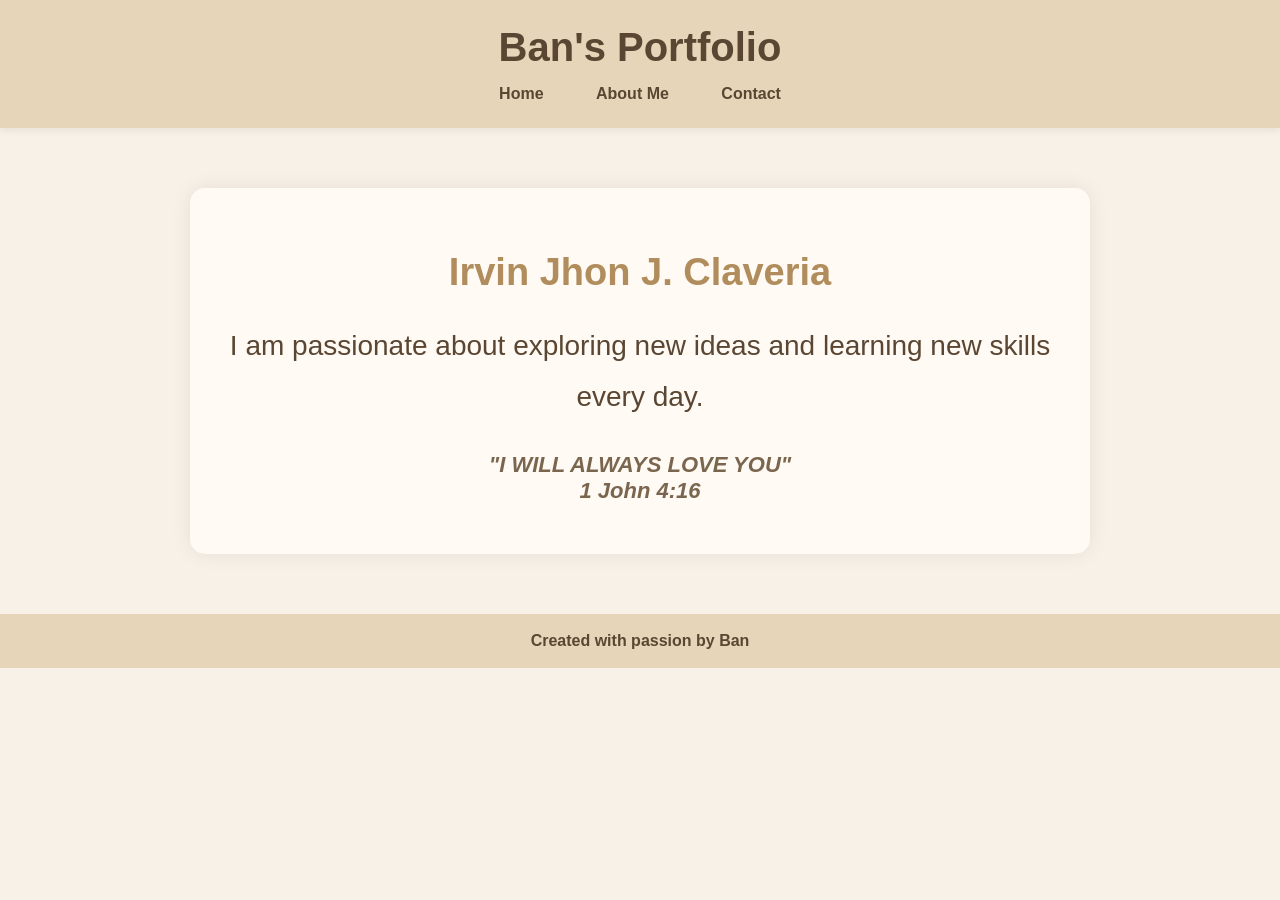
<file: index.html>
<!DOCTYPE html>
<html lang="en">
<head>
<meta charset="UTF-8">
<meta name="viewport" content="width=device-width, initial-scale=1.0">
<title>Ban's Portfolio</title>

<style>
*{
    margin:0;
    padding:0;
    box-sizing:border-box;
}

body{
    font-family:Arial, sans-serif;
    background:#f8f1e7;
    color:#5a4632;
}

header{
    background:#e6d5b8;
    text-align:center;
    padding:25px 15px;
    box-shadow:0 2px 8px rgba(0,0,0,0.08);
}

header h1{
    font-size:40px;
    margin-bottom:15px;
    font-weight:900;
}

nav a{
    text-decoration:none;
    color:#5a4632;
    font-weight:bold;
    margin:0 10px;
    padding:8px 14px;
    border-radius:6px;
    transition:0.3s;
}

nav a:hover{
    background:#d8c3a5;
    color:#000;
}

.content{
    max-width:900px;
    margin:60px auto;
    background:#fffaf3;
    padding:50px 30px;
    border-radius:15px;
    text-align:center;
    box-shadow:0 0 20px rgba(0,0,0,0.08);
}

.intro{
    font-size:28px;
    line-height:1.8;
    margin-bottom:30px;
}

.name{
    display:block;
    font-size:38px;
    font-weight:900;
    color:#b18d5d;
    margin-bottom:15px;
}

.quote{
    font-size:22px;
    font-style:italic;
    color:#7a654e;
    font-weight:bold;
}

footer{
    text-align:center;
    background:#e6d5b8;
    padding:18px;
    margin-top:50px;
    font-weight:bold;
}

@media(max-width:768px){

header h1{
    font-size:30px;
}

nav a{
    display:block;
    margin:8px auto;
    width:160px;
}

.content{
    margin:30px 15px;
    padding:30px 20px;
}

.intro{
    font-size:22px;
}

.name{
    font-size:30px;
}

.quote{
    font-size:18px;
}

}
</style>

</head>

<body>

<header>
    <h1>Ban's Portfolio</h1>

    <nav>
        <a href="index.html">Home</a>
        <a href="about me.html">About Me</a>
        <a href="contact.html">Contact</a>
    </nav>
</header>

<section class="content">

    <p class="intro">
        <span class="name">Irvin Jhon J. Claveria</span>
        I am passionate about exploring new ideas and learning new skills every day.
    </p>

    <p class="quote">
        "I WILL ALWAYS LOVE YOU" <br>
        1 John 4:16
    </p>

</section>

<footer>
    <p>Created with passion by Ban</p>
</footer>

</body>
</html>
</file>
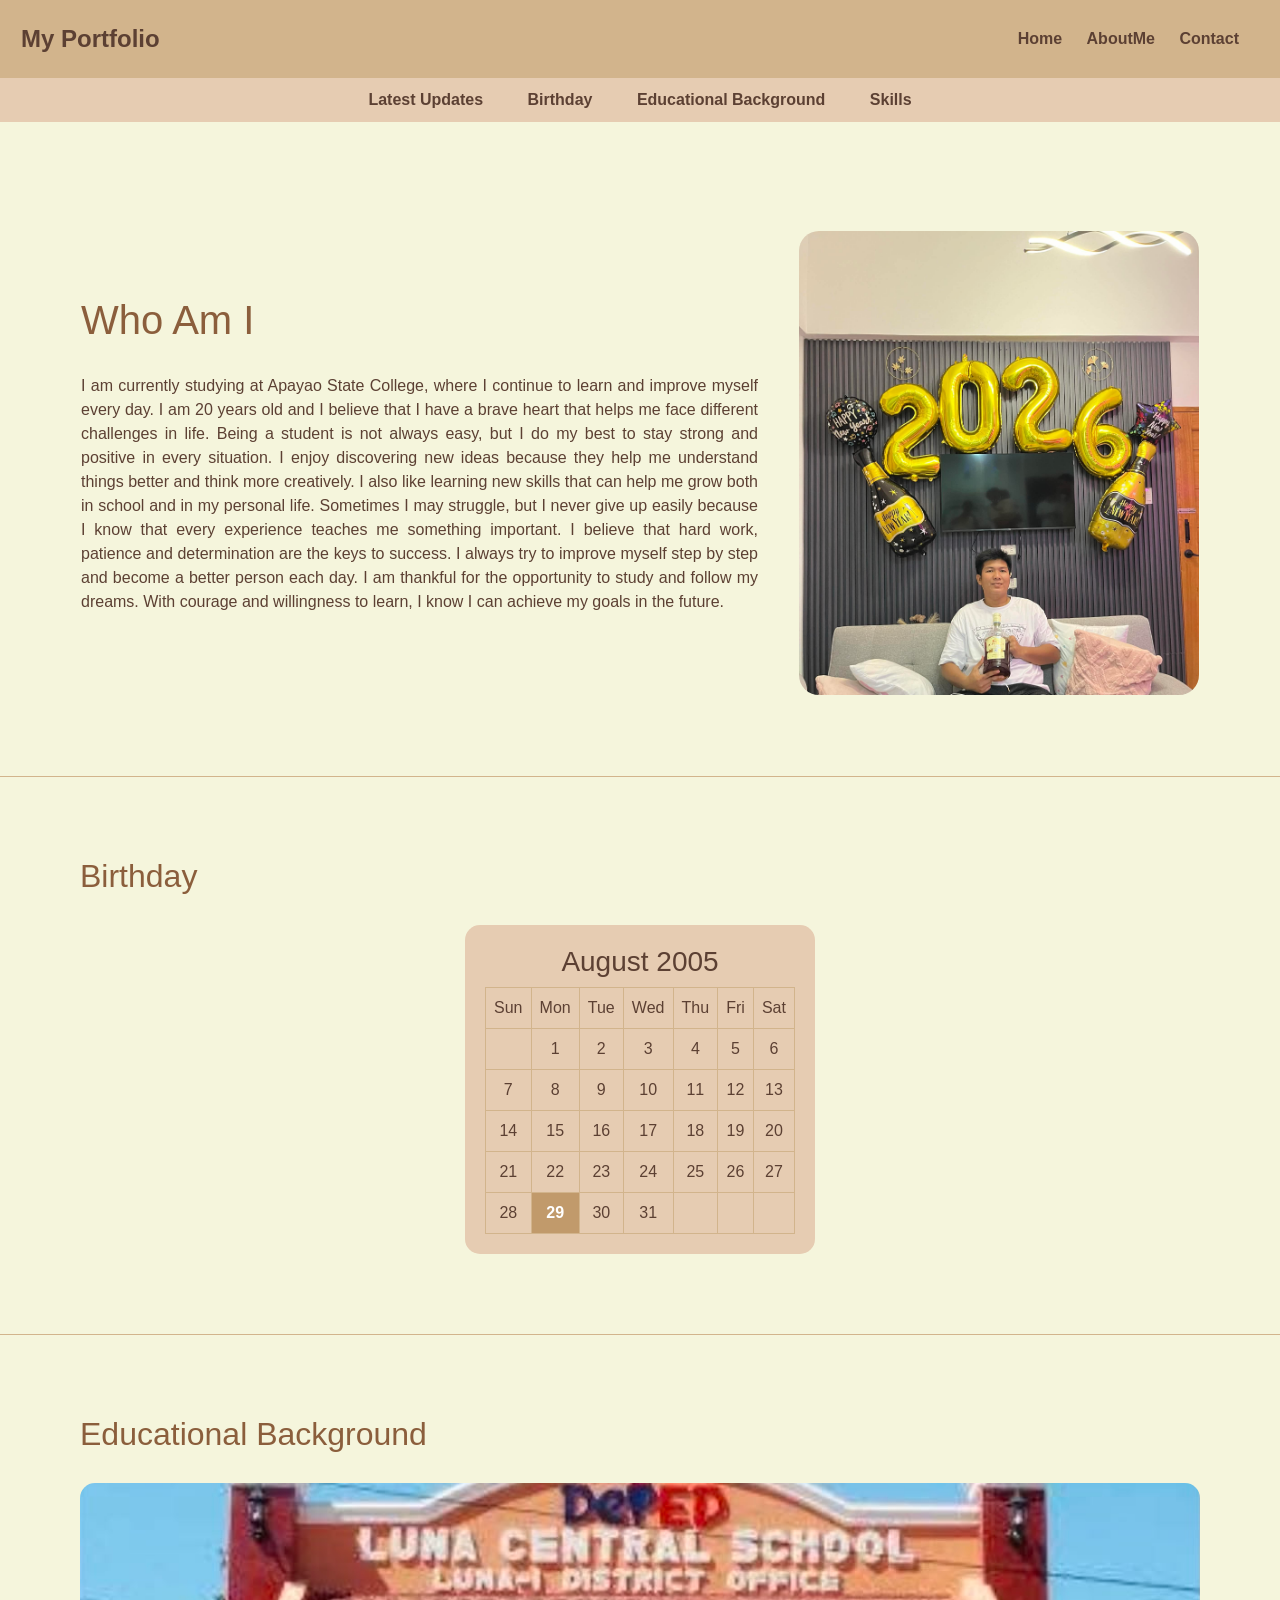
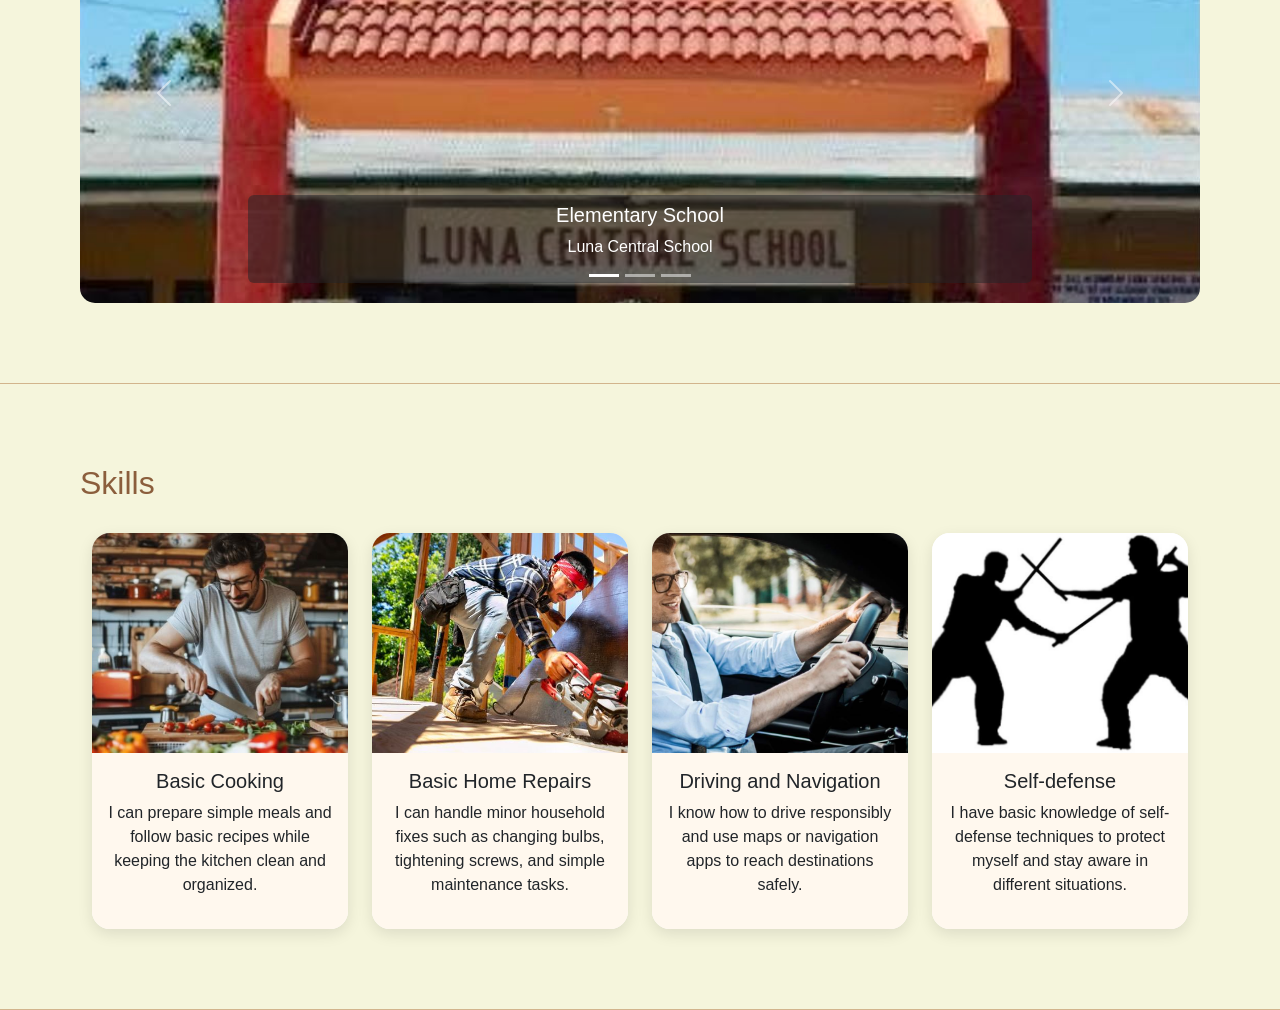
<file: about me.html>
<!DOCTYPE html>
<html lang="en">
<head>
<meta charset="UTF-8">
<meta name="viewport" content="width=device-width, initial-scale=1">
<title>About Me</title>

<link href="bootstrap-5.3.8-dist/css/bootstrap.min.css" rel="stylesheet">

<style>

html{
scroll-behavior:smooth;
}

body{
margin:0;
font-family:Arial,sans-serif;
background:#f5f5dc;
color:#5c4033;
padding-top:150px;
}

header{
background:#d2b48c;
padding:20px;
position:fixed;
top:0;
left:0;
width:100%;
z-index:1000;
}

header table{
width:100%;
}

.logo{
font-size:24px;
font-weight:bold;
color:#5c4033;
}

nav ul{
list-style:none;
margin:0;
padding:0;
}

nav ul li{
display:inline;
margin-right:20px;
}

nav ul li a{
text-decoration:none;
color:#5c4033;
font-weight:bold;
}

.sub-menu{
background:#e6ccb2;
padding:10px;
text-align:center;
position:fixed;
top:78px;
left:0;
width:100%;
z-index:999;
}

.sub-menu ul{
list-style:none;
margin:0;
padding:0;
}

.sub-menu ul li{
display:inline;
margin:0 20px;
}

.sub-menu ul li a{
text-decoration:none;
color:#5c4033;
font-weight:bold;
}

section{
padding:80px;
border-bottom:1px solid #d2b48c;
}

h1,h2{
color:#8b5e3c;
margin-bottom:30px;
}

.about-table{
width:100%;
}

.about-text{
padding-right:40px;
text-align:justify;
}

.about-image img{
width:400px;
border-radius:20px;
}

.calendar{
margin:auto;
width:350px;
background:#e6ccb2;
padding:20px;
border-radius:15px;
}

.calendar table{
width:100%;
text-align:center;
border-collapse:collapse;
}

.calendar td{
padding:8px;
border:1px solid #d2b48c;
}

.birthday{
background:#c19a6b;
color:white;
font-weight:bold;
}

.carousel-item img{
height:420px;
object-fit:cover;
border-radius:15px;
}

.skill-card{
border:none;
border-radius:18px;
overflow:hidden;
box-shadow:0 5px 15px rgba(0,0,0,0.1);
transition:0.3s;
height:100%;
}

.skill-card:hover{
transform:translateY(-8px);
}

.skill-card img{
height:220px;
object-fit:cover;
}

.skill-card .card-body{
background:#fff8ee;
}

</style>
</head>

<body>

<header>
<table>
<tr>
<td class="logo">My Portfolio</td>
<td align="right">
<nav>
<ul>
<li><a href="index.html">Home</a></li>
<li><a href="about me.html">AboutMe</a></li>
<li><a href="contact.html">Contact</a></li>
</ul>
</nav>
</td>
</tr>
</table>
</header>

<div class="sub-menu">
<ul>
<li><a href="#Latest">Latest Updates</a></li>
<li><a href="#Birthday">Birthday</a></li>
<li><a href="#Educational">Educational Background</a></li>
<li><a href="#Skills">Skills</a></li>
</ul>
</div>

<section id="Latest">
<table class="about-table">
<tr>
<td class="about-text">
<h1>Who Am I</h1>
<p>
I am currently studying at Apayao State College, where I continue to learn and improve myself every day. I am 20 years old and I believe that I have a brave heart that helps me face different challenges in life. Being a student is not always easy, but I do my best to stay strong and positive in every situation. I enjoy discovering new ideas because they help me understand things better and think more creatively. I also like learning new skills that can help me grow both in school and in my personal life. Sometimes I may struggle, but I never give up easily because I know that every experience teaches me something important. I believe that hard work, patience and determination are the keys to success. I always try to improve myself step by step and become a better person each day. I am thankful for the opportunity to study and follow my dreams. With courage and willingness to learn, I know I can achieve my goals in the future.
</p>
</td>

<td class="about-image">
<img src="pic1.jpg" alt="My Photo">
</td>
</tr>
</table>
</section>

<section id="Birthday">
<h2>Birthday</h2>

<div class="calendar">
<h3 align="center">August 2005</h3>

<table>
<tr>
<td>Sun</td><td>Mon</td><td>Tue</td><td>Wed</td>
<td>Thu</td><td>Fri</td><td>Sat</td>
</tr>

<tr>
<td></td><td>1</td><td>2</td><td>3</td>
<td>4</td><td>5</td><td>6</td>
</tr>

<tr>
<td>7</td><td>8</td><td>9</td><td>10</td>
<td>11</td><td>12</td><td>13</td>
</tr>

<tr>
<td>14</td><td>15</td><td>16</td><td>17</td>
<td>18</td><td>19</td><td>20</td>
</tr>

<tr>
<td>21</td><td>22</td><td>23</td><td>24</td>
<td>25</td><td>26</td><td>27</td>
</tr>

<tr>
<td>28</td><td class="birthday">29</td><td>30</td><td>31</td>
<td></td><td></td><td></td>
</tr>

</table>
</div>
</section>

<section id="Educational">
<h2>Educational Background</h2>

<div id="schoolCarousel" class="carousel slide" data-bs-ride="carousel">

<div class="carousel-indicators">
<button type="button" data-bs-target="#schoolCarousel" data-bs-slide-to="0" class="active"></button>
<button type="button" data-bs-target="#schoolCarousel" data-bs-slide-to="1"></button>
<button type="button" data-bs-target="#schoolCarousel" data-bs-slide-to="2"></button>
</div>

<div class="carousel-inner">

<div class="carousel-item active">
<a href="Elementary.html">
<img src="Central.jpg" class="d-block w-100" alt="">
</a>
<div class="carousel-caption bg-dark bg-opacity-50 rounded p-2">
<h5>Elementary School</h5>
<p>Luna Central School</p>
</div>
</div>

<div class="carousel-item">
<a href="HighSchool.html">
<img src="sec.jpg" class="d-block w-100" alt="">
</a>
<div class="carousel-caption bg-dark bg-opacity-50 rounded p-2">
<h5>High School</h5>
<p>Luna National High School</p>
</div>
</div>

<div class="carousel-item">
<a href="College.html">
<img src="ASC.jpg" class="d-block w-100" alt="">
</a>
<div class="carousel-caption bg-dark bg-opacity-50 rounded p-2">
<h5>College</h5>
<p>Apayao State College</p>
</div>
</div>

</div>

<button class="carousel-control-prev" type="button" data-bs-target="#schoolCarousel" data-bs-slide="prev">
<span class="carousel-control-prev-icon"></span>
</button>

<button class="carousel-control-next" type="button" data-bs-target="#schoolCarousel" data-bs-slide="next">
<span class="carousel-control-next-icon"></span>
</button>

</div>
</section>

<section id="Skills">
<h2>Skills</h2>

<div class="container">
<div class="row g-4">

<div class="col-md-6 col-lg-3">
<div class="card skill-card">
<img src="skill1.jpg" class="card-img-top">
<div class="card-body text-center">
<h5>Basic Cooking</h5>
<p>I can prepare simple meals and follow basic recipes while keeping the kitchen clean and organized.</p>
</div>
</div>
</div>

<div class="col-md-6 col-lg-3">
<div class="card skill-card">
<img src="skill2.jpg" class="card-img-top">
<div class="card-body text-center">
<h5>Basic Home Repairs</h5>
<p>I can handle minor household fixes such as changing bulbs, tightening screws, and simple maintenance tasks.</p>
</div>
</div>
</div>

<div class="col-md-6 col-lg-3">
<div class="card skill-card">
<img src="skill3.jpg" class="card-img-top">
<div class="card-body text-center">
<h5>Driving and Navigation</h5>
<p>I know how to drive responsibly and use maps or navigation apps to reach destinations safely.</p>
</div>
</div>
</div>

<div class="col-md-6 col-lg-3">
<div class="card skill-card">
<img src="skill4.jpg" class="card-img-top">
<div class="card-body text-center">
<h5>Self-defense</h5>
<p>I have basic knowledge of self-defense techniques to protect myself and stay aware in different situations.</p>
</div>
</div>
</div>

</div>
</div>

</section>

<script src="bootstrap-5.3.8-dist/js/bootstrap.bundle.min.js"></script>

</body>
</html>
</file>
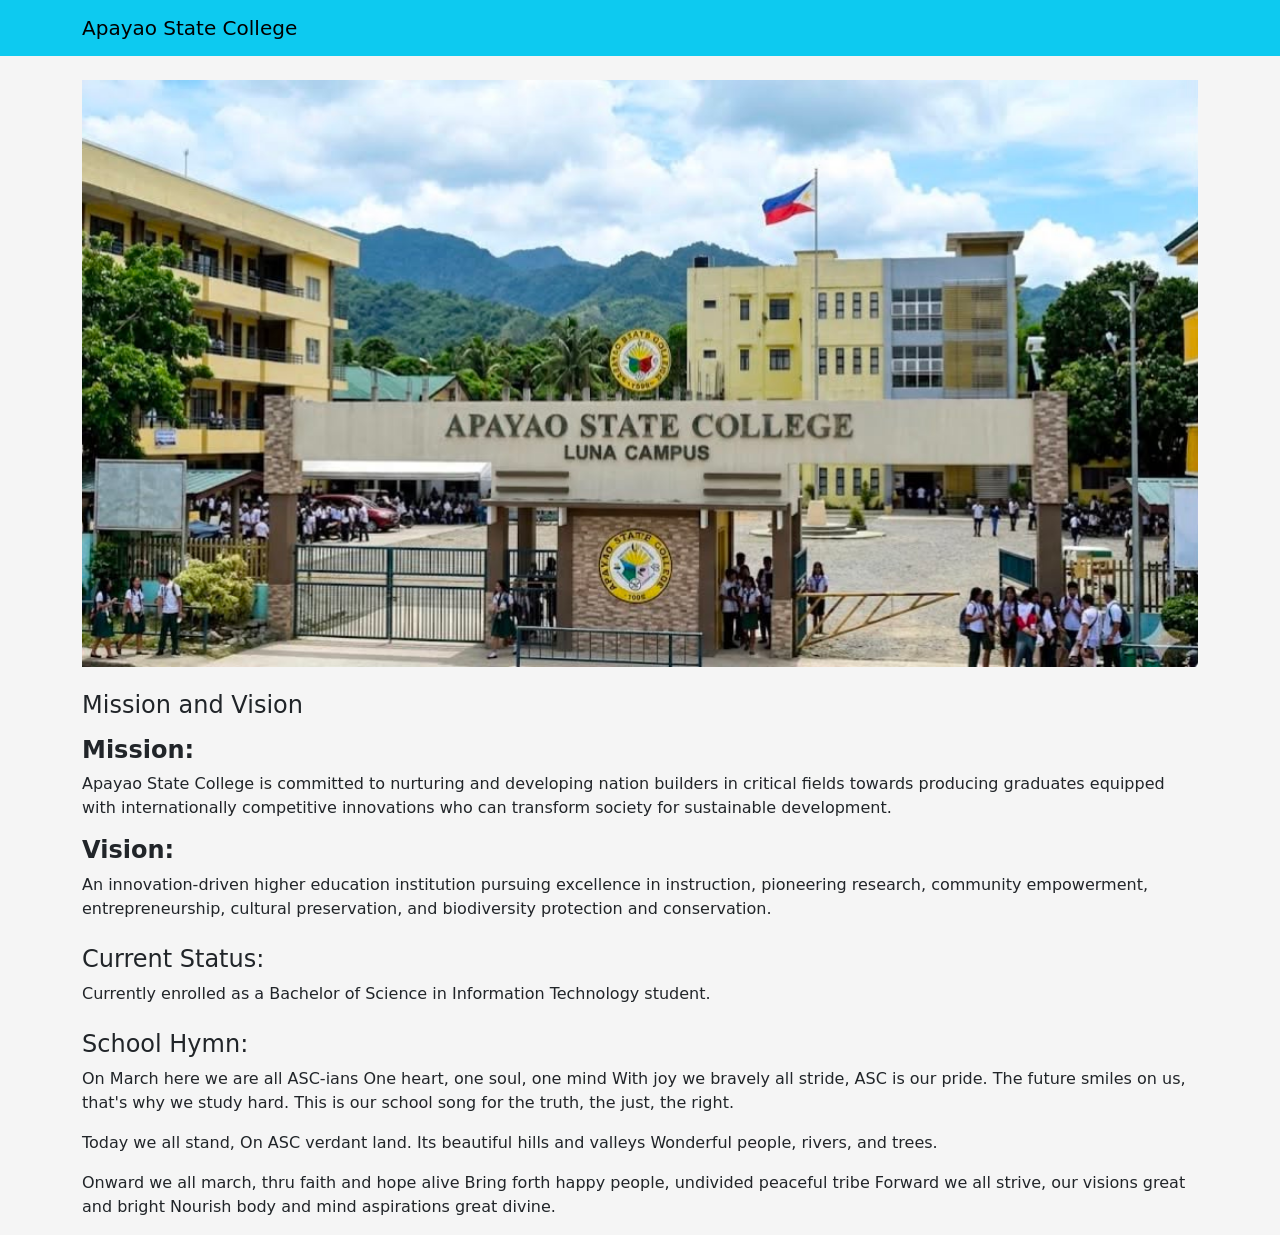
<file: College.html>
<!DOCTYPE html>
<html>
<head>
    <title>College</title>
    <link rel="stylesheet" href="bootstrap-5.3.8-dist/css/bootstrap.css">

    <style>
        body { background-color: whitesmoke; }
        
  
    </style>
</head>

<body>

<nav class="navbar navbar-light bg-info">
    <div class="container">
        <span class="navbar-brand">Apayao State College</span>
    </div>
</nav>

<div class="container mt-4">

    <img src="ASC.jpg " class="img-fluid w-100">

    <h4 class="mt-4">Mission and Vision</h4>
    <p><b><h4>Mission:</h4>
    </b>Apayao State College is committed to nurturing and developing nation builders in critical fields towards producing graduates equipped with internationally competitive innovations who can transform society for sustainable development.</p>
    <p><b><h4>Vision:</h4>
    </b>An innovation-driven higher education institution  pursuing excellence in instruction, pioneering research,  community empowerment, entrepreneurship, cultural preservation, and biodiversity protection and conservation.</p>

    <h4 class="mt-4">Current Status:</h4>
    <p>Currently enrolled as a Bachelor of Science in Information Technology student.</p>

    <h4 class="mt-4">School Hymn:</h4>
    <p >On March here we are all ASC-ians
        One heart, one soul, one mind
        With joy we bravely all stride, ASC is our pride.
        The future smiles on us, that's why we study hard.
        This is our school song for the truth, the just, the right.</p>
        <p >
        Today we all stand, On ASC verdant land.
        Its beautiful hills and valleys
        Wonderful people, rivers, and trees.</p>
        <p >
        Onward we all march, thru faith and hope alive
        Bring forth happy people, undivided peaceful tribe
        Forward we all strive, our visions great and bright
        Nourish body and mind aspirations great divine.
</p>

</div>

</body>
</html>
</file>
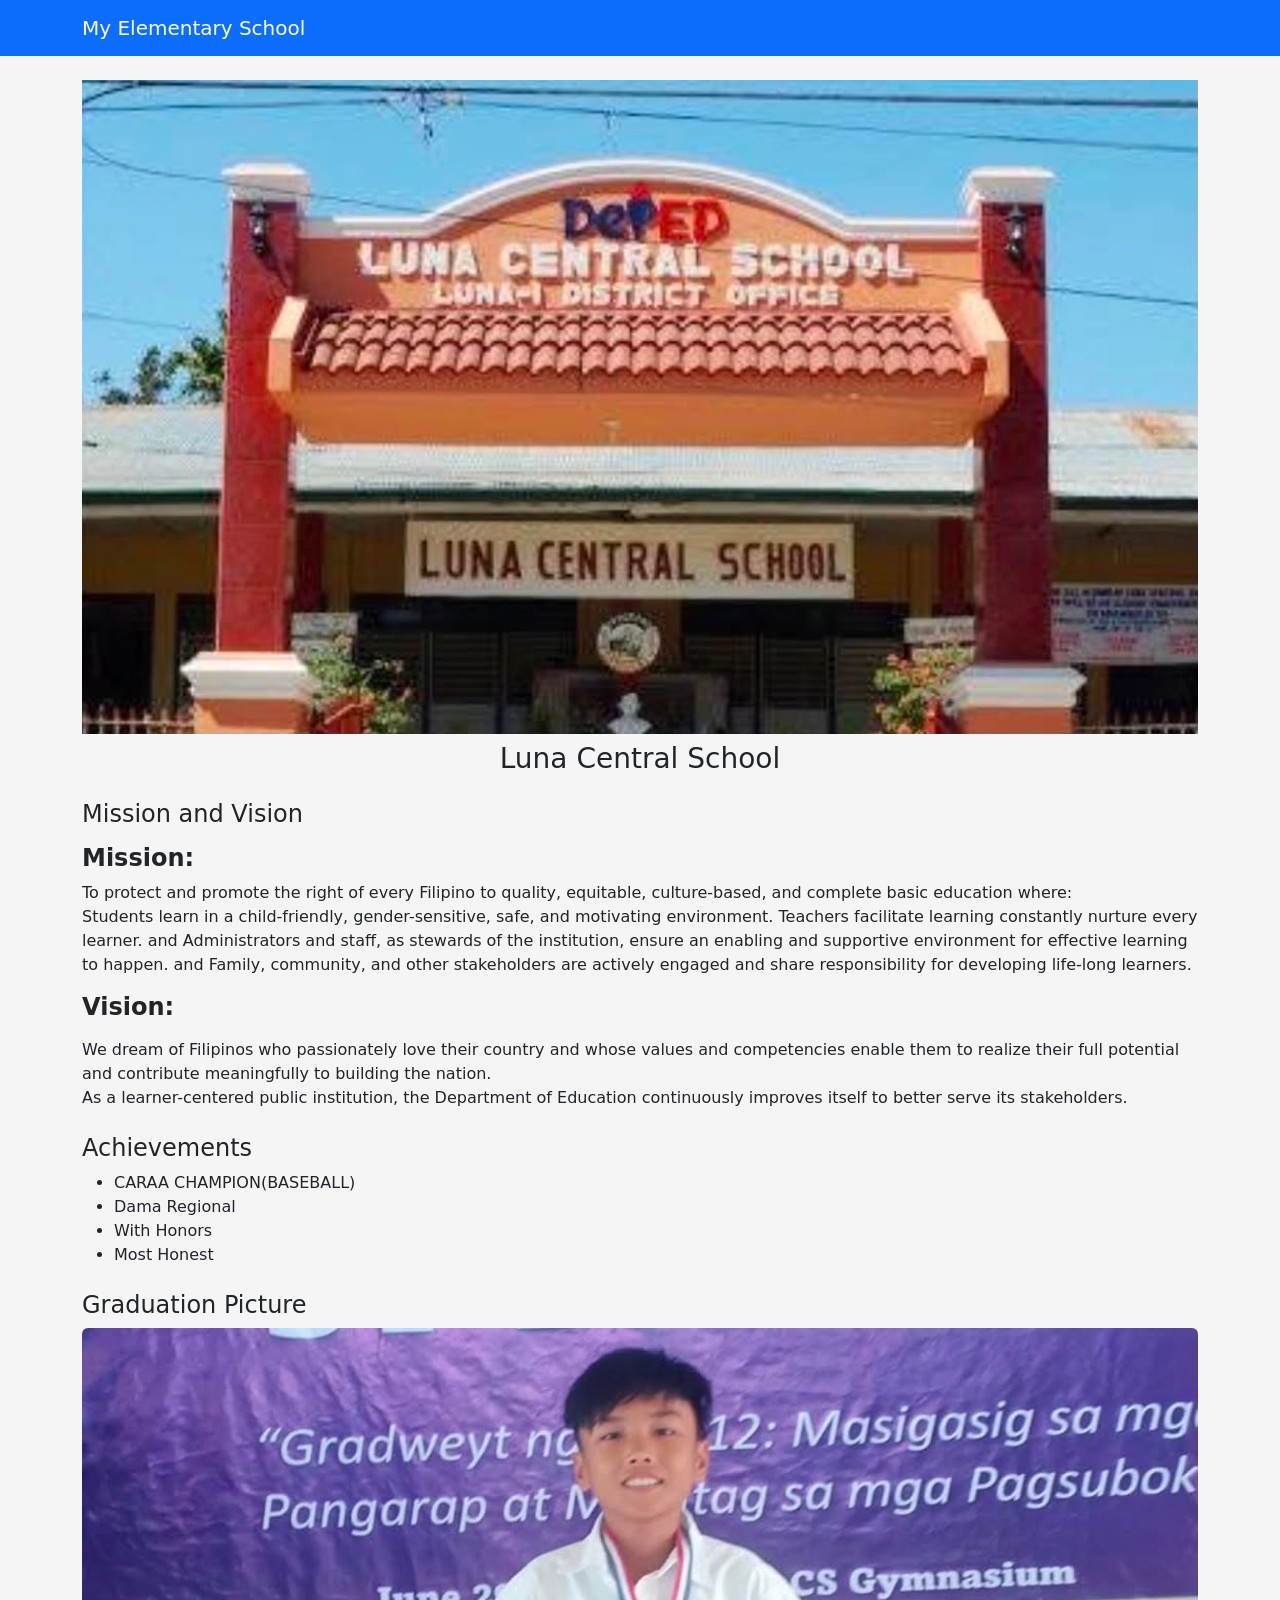
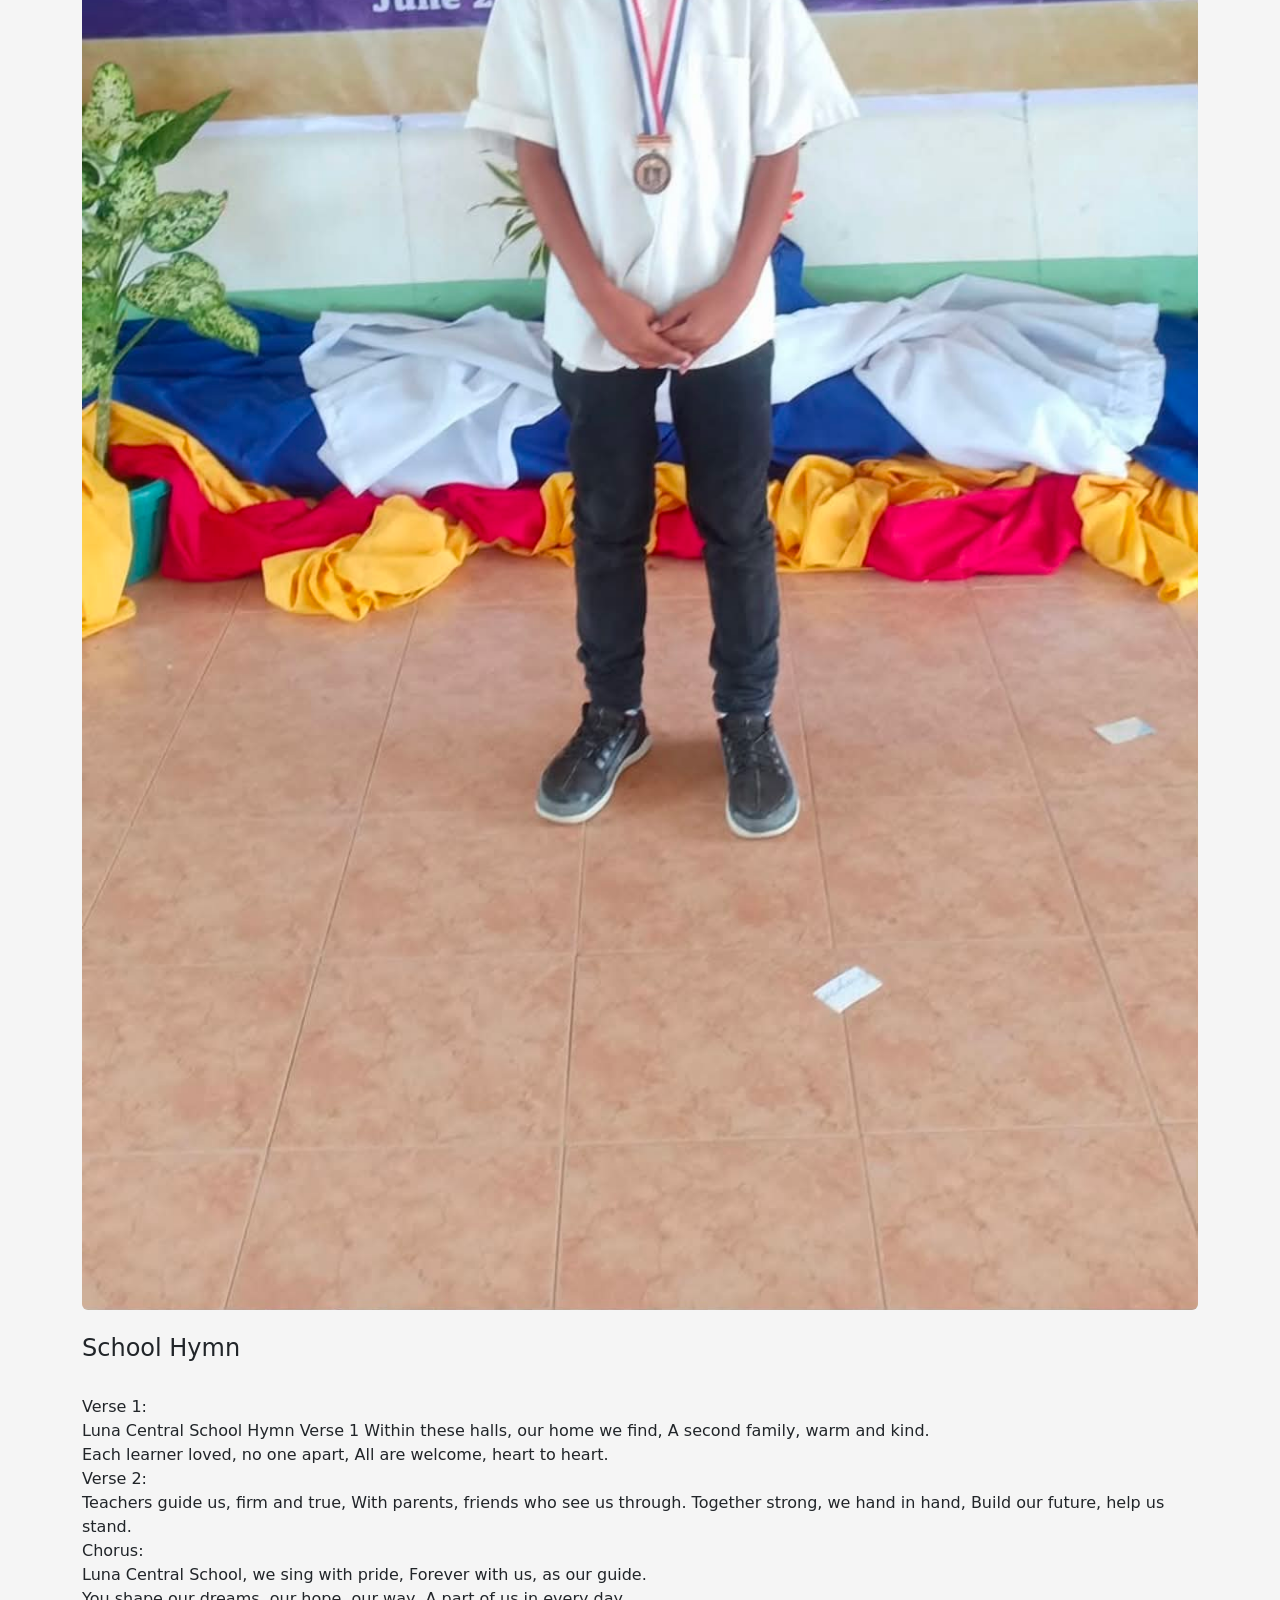
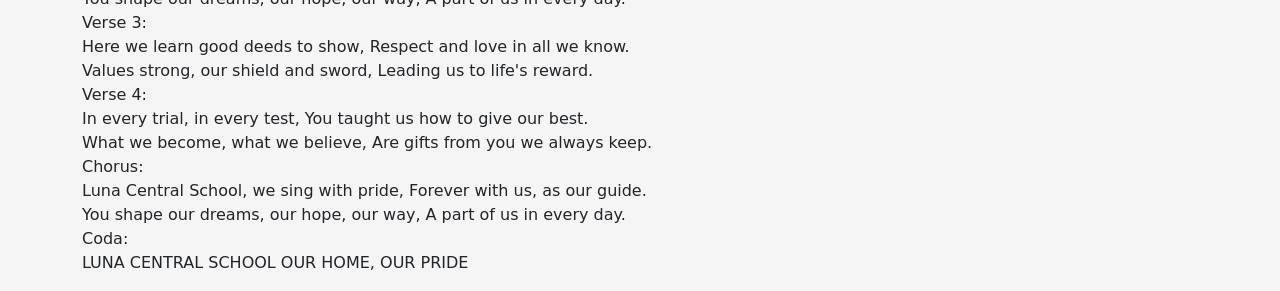
<file: Elementary.html>
<!DOCTYPE html>
<html>
<head>
    <title>Elementary</title>
    <link rel="stylesheet" href="bootstrap-5.3.8-dist/css/bootstrap.css">

    <style>
        body { background-color: whitesmoke; }
        .header-img { width: 100%; height: 250px; object-fit: cover; }
    </style>
</head>

<body>

<nav class="navbar navbar-dark bg-primary">
    <div class="container">
        <span class="navbar-brand">My Elementary School</span>
    </div>
</nav>

<div class="container mt-4">

    
    <img src="Central.jpg " class="img-fluid w-100">
    <h3 class="text-center mt-2">Luna Central School</h3>

  
    <h4 class="mt-4">Mission and Vision</h4>
    <p class="text-justify"><b><h4>Mission:</h4></b>To protect and promote the right of every Filipino to quality, equitable, culture-based, and complete basic education where:<br>
    Students learn in a child-friendly, gender-sensitive, safe, and motivating environment.
Teachers
facilitate
learning
constantly nurture every learner.
and
Administrators and staff, as stewards of the institution, ensure an enabling and supportive environment for effective learning to happen.
and
Family, community, and other stakeholders are actively engaged and share responsibility for developing life-long learners.</p>
    <p><b><p><h4>Vision:</h4></p></b>We dream of Filipinos who passionately love their country and whose values and competencies enable them to realize their full potential and contribute meaningfully to building the nation.<br> As a learner-centered public institution, the Department of
    Education continuously improves itself to better serve its stakeholders. </p>

   
    <h4 class="mt-4">Achievements</h4>
    <ul>
        <li>CARAA CHAMPION(BASEBALL)</li>
        <li>Dama Regional</li>
        <li>With Honors</li>
        <li>Most Honest</li>
    </ul>

    <h4 class="mt-4">Graduation Picture</h4>
    <img src="ElemGrad.jpg " class="img-fluid rounded w-100">

  
  
    <h4 class="mt-4">School Hymn</h4>
    <p> <br>Verse 1:<br>
Luna Central School Hymn
Verse 1
Within these halls, our home we find, A second family, warm and kind.<br>
Each learner loved, no one apart, All are welcome, heart to heart.<br>
Verse 2:<br>
Teachers guide us, firm and true, With parents, friends who see us through.
Together strong, we hand in hand, Build our future, help us stand.<br>
Chorus:<br>
Luna Central School, we sing with pride, Forever with us, as our guide.<br>
You shape our dreams, our hope, our way, A part of us in every day.<br>
Verse 3:<br>
Here we learn good deeds to show, Respect and love in all we know.<br>
Values strong, our shield and sword, Leading us to life's reward.<br>
Verse 4:<br>
In every trial, in every test,
You taught us how to give our best.<br>
What we become, what we believe, Are gifts from you we always keep.<br>
Chorus:<br>
Luna Central School, we sing with pride, Forever with us, as our guide.<br>
You shape our dreams, our hope, our way, A part of us in every day.<br>
Coda:<br>
LUNA CENTRAL SCHOOL
OUR HOME, OUR PRIDE </p>

</div>

</body>
</html>
</file>
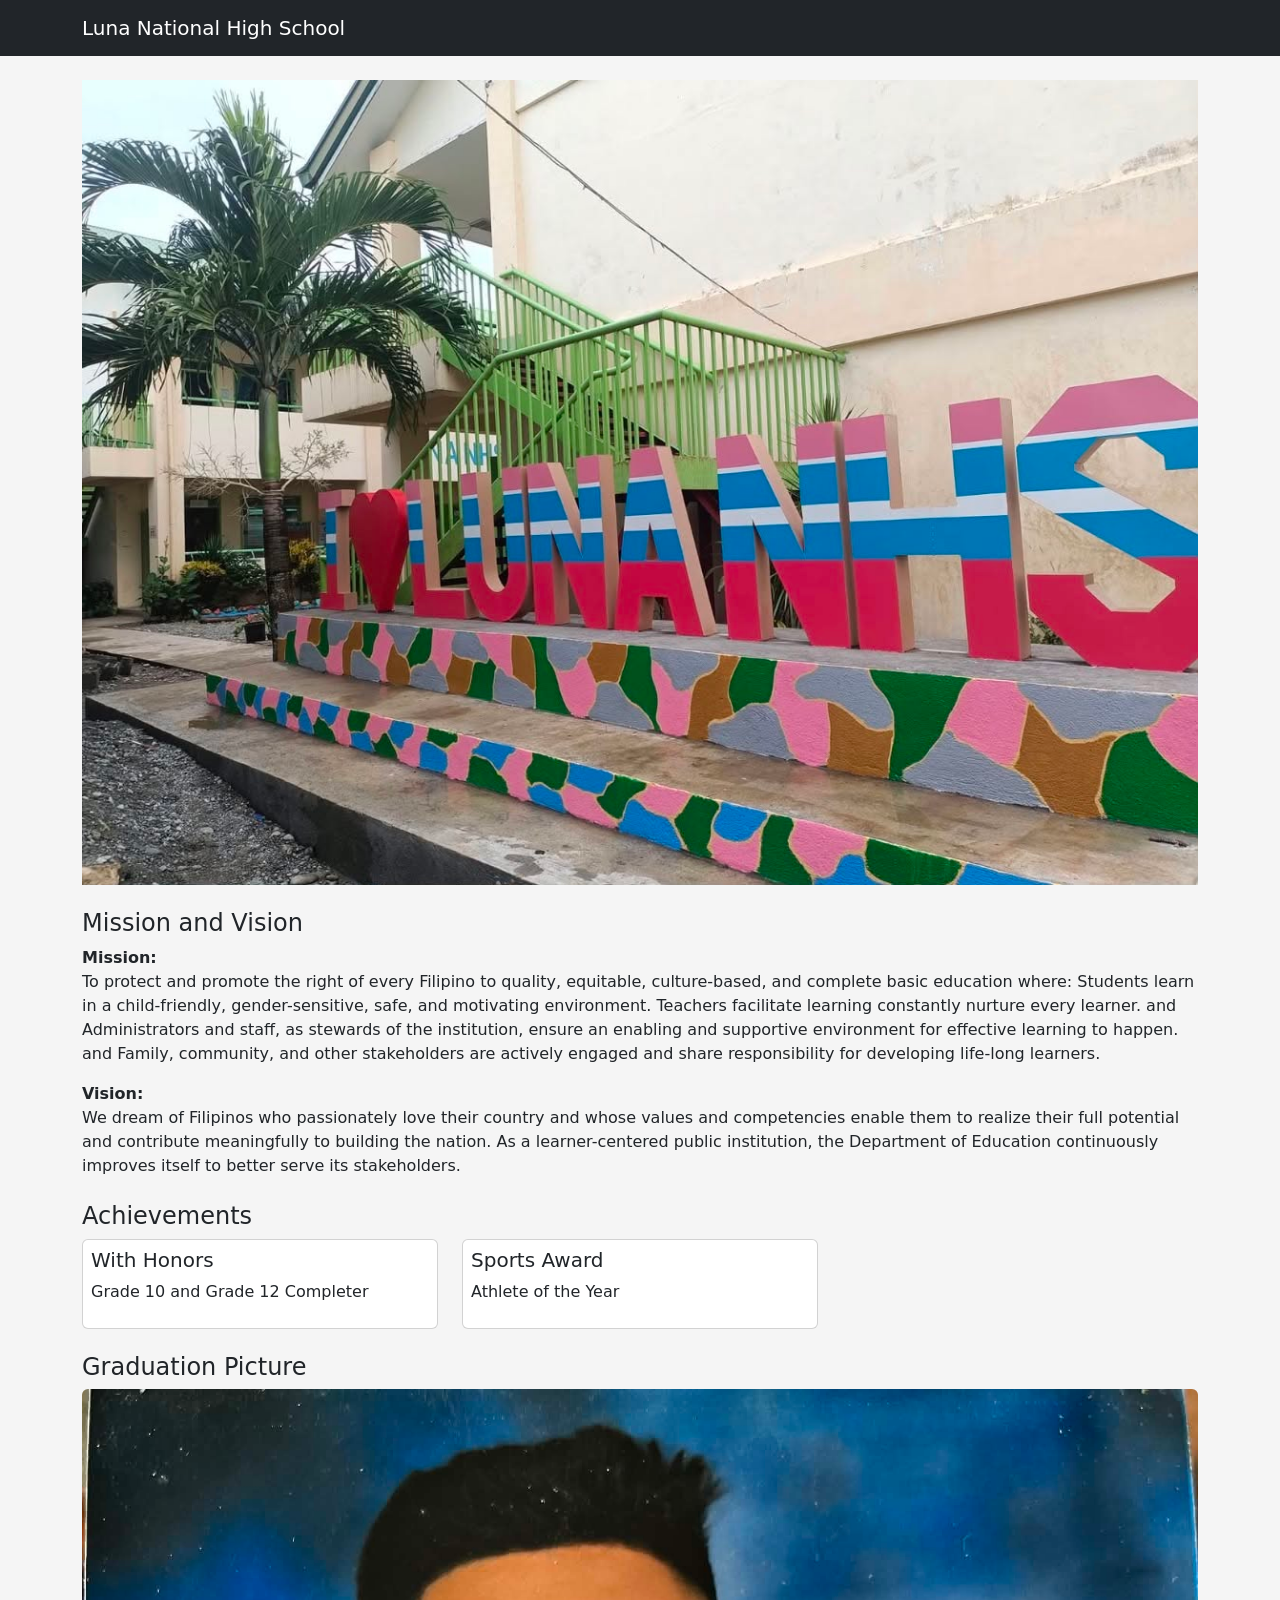
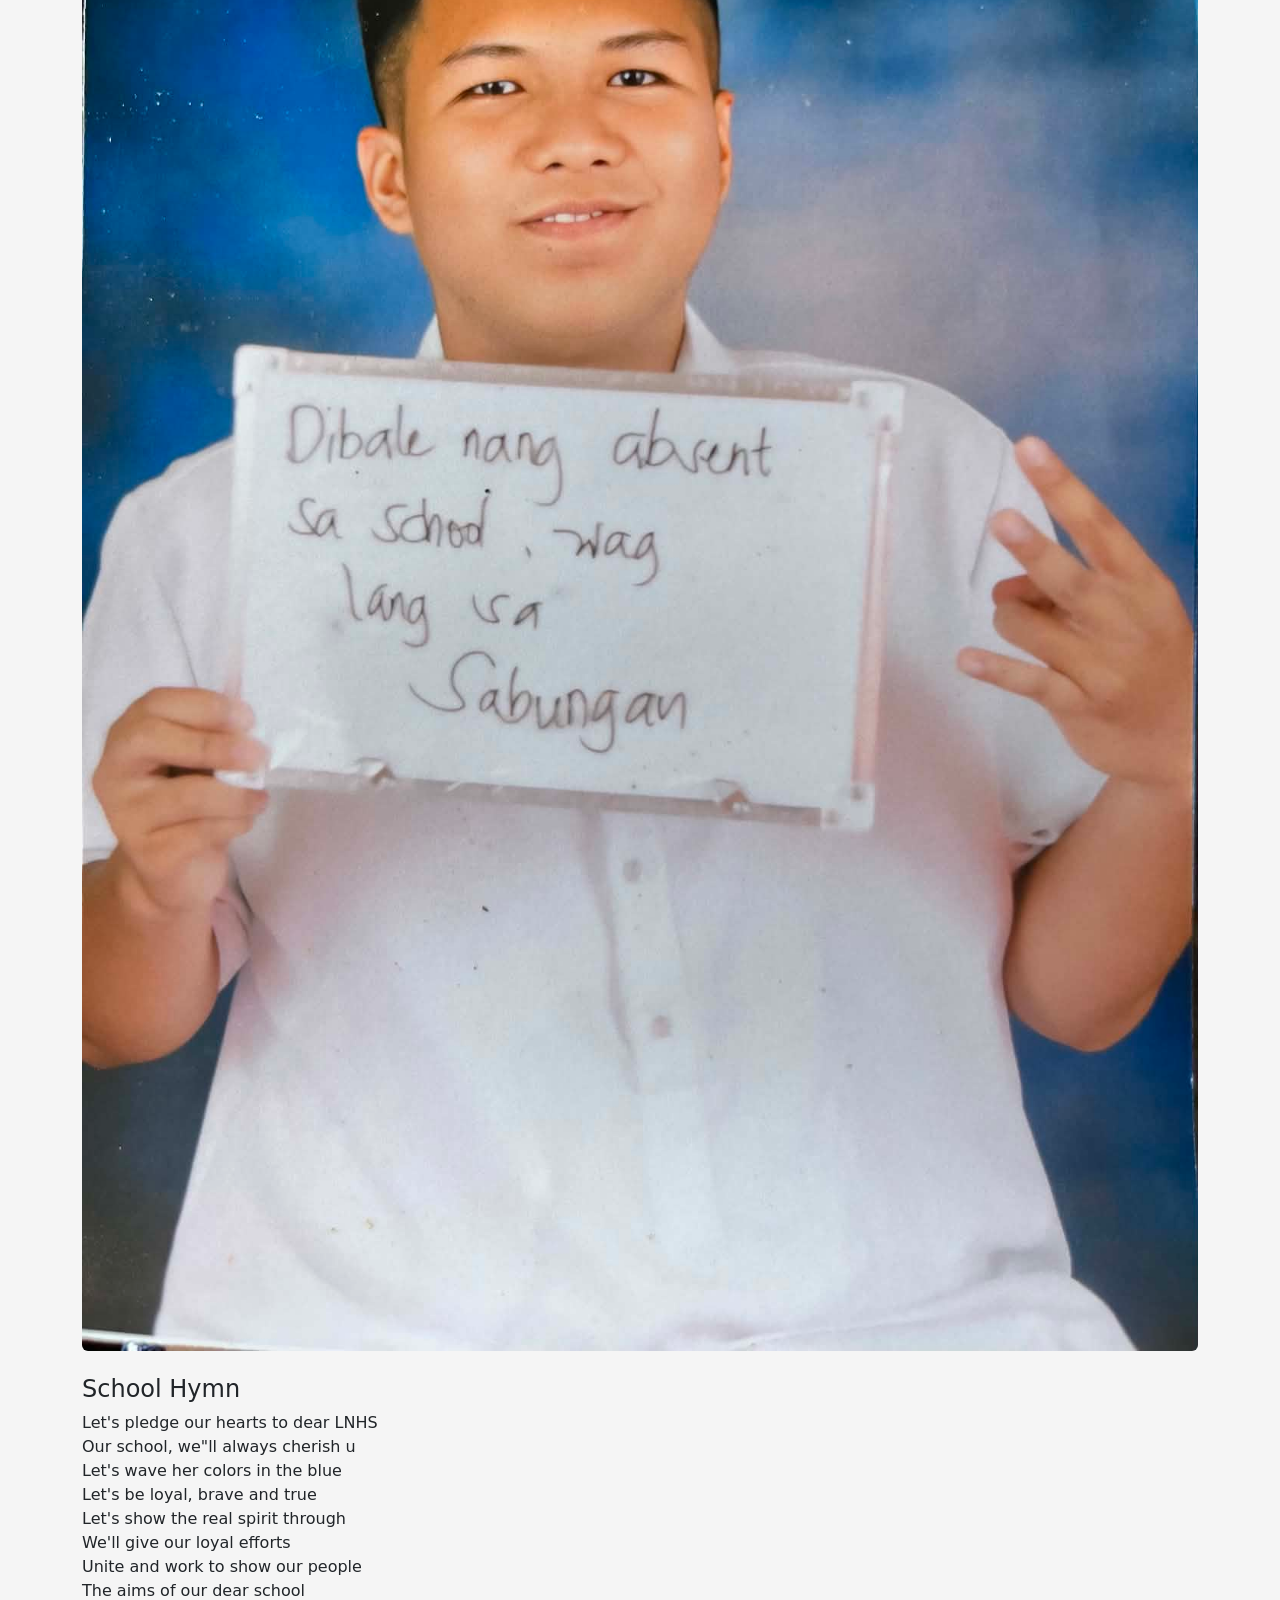
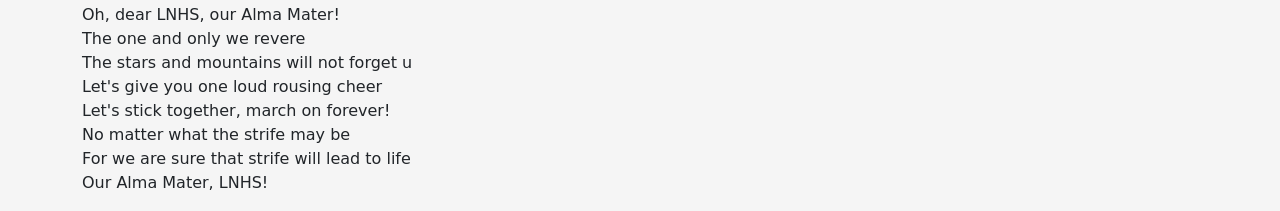
<file: HighSchool.html>
<!DOCTYPE html>
<html>
<head>
    <title>High School</title>
    <link rel="stylesheet" href="bootstrap-5.3.8-dist/css/bootstrap.css">

    <style>
        body { background-color:whitesmoke; }
        .school-img { height: 250px; object-fit: cover; width: 100%; }
    </style>
</head>

<body>

<nav class="navbar navbar-expand-lg navbar-dark bg-dark">
    <div class="container">
        <span class="navbar-brand">Luna National High School</span>
    </div>
</nav>

<div class="container mt-4">


    <img src=" sec.jpg" class="img-fluid w-100">

 
    <div class="mt-4">
        <h4>Mission and Vision</h4>
        <p><b>Mission:<br></b>To protect and promote the right of every Filipino to quality, equitable, culture-based, and complete basic education where:
    Students learn in a child-friendly, gender-sensitive, safe, and motivating environment.
    Teachers
    facilitate
    learning
    constantly nurture every learner.
    and
    Administrators and staff, as stewards of the institution, ensure an enabling and supportive environment for effective learning to happen.
    and
    Family, community, and other stakeholders are actively engaged and share responsibility for developing life-long learners. </p>
        <p><b>Vision:<br></b>We dream of Filipinos who passionately love their country and whose values and competencies enable them to realize their full potential and contribute meaningfully to building the nation. As a learner-centered public institution, the Department of
        Education continuously improves itself to better serve its stakeholders. </p>
    </div>

    <h4 class="mt-4">Achievements</h4>
    <div class="row">
        <div class="col-md-4">
            <div class="card p-2">
                <h5>With Honors</h5>
                <p>Grade 10 and Grade 12 Completer</p>
            </div>
        </div>

        <div class="col-md-4">
            <div class="card p-2">
                <h5>Sports Award</h5>
                <p>Athlete of the Year</p>
            </div>
        </div>
    </div>

   
    <h4 class="mt-4">Graduation Picture</h4>
    <img src="SecGrad.jpg" class="img-fluid rounded">

  
    <h4 class="mt-4">School Hymn</h4>
    <p>Let's pledge our hearts to dear LNHS<br>
Our school, we"ll always cherish u<br>
Let's wave her colors in the blue<br>
Let's be loyal, brave and true<br>
Let's show the real spirit through<br>
We'll give our loyal efforts<br>
Unite and work to show our people<br>
The aims of our dear school<br>


Oh, dear LNHS, our Alma Mater!<br>
The one and only we revere<br>
The stars and mountains will not forget u<br>
Let's give you one loud rousing cheer<br>
Let's stick together, march on forever!<br>
No matter what the strife may be<br>
For we are sure that strife will lead to life<br>
Our Alma Mater, LNHS! <br>
    </p>

</div>

</body>
</html>
</file>
